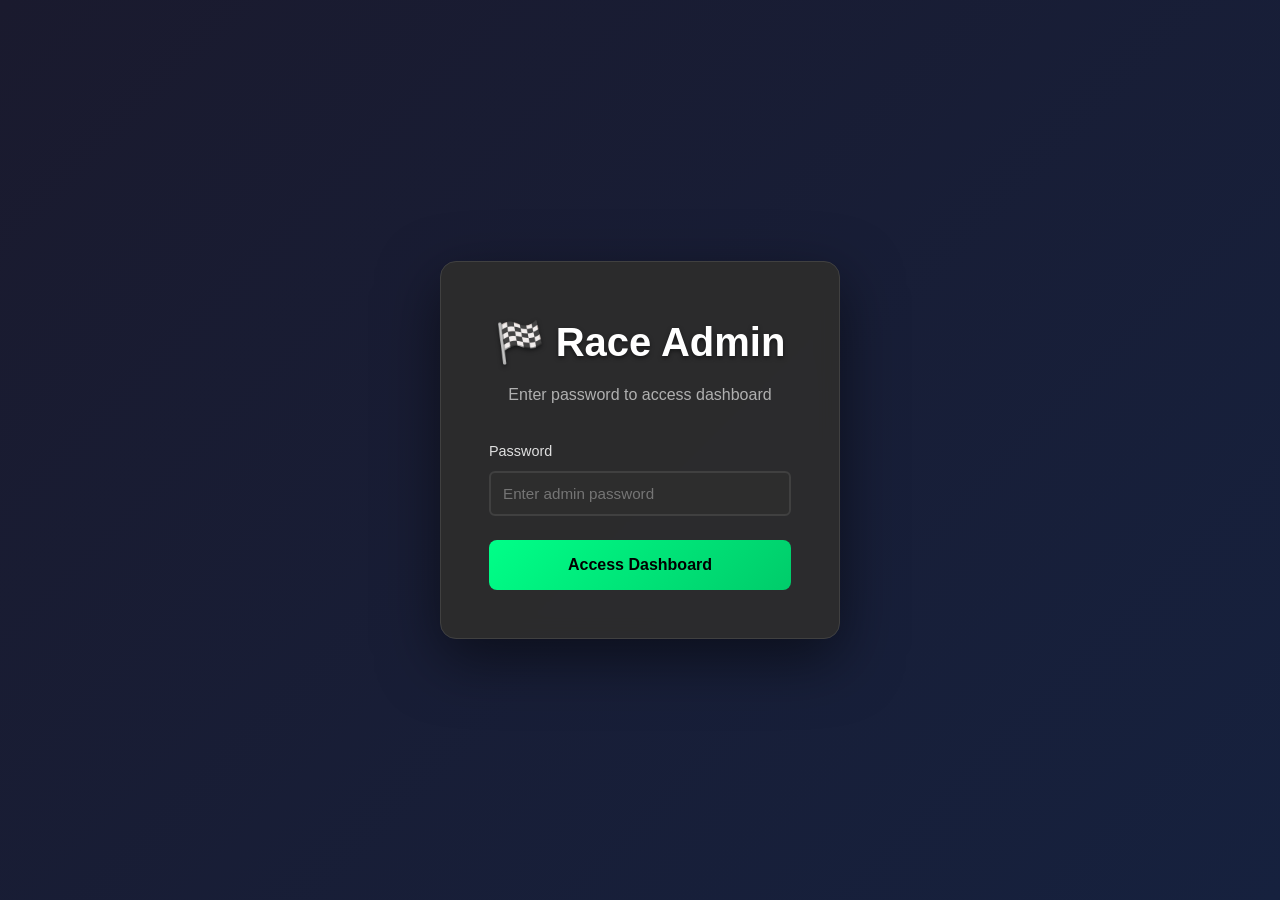
<file: admin.html>
<!DOCTYPE html>
<html lang="en">
<head>
    <meta charset="UTF-8">
    <meta name="viewport" content="width=device-width, initial-scale=1.0">
    <title>Race Admin Dashboard</title>
    <link rel="stylesheet" href="admin-style.css">
</head>
<body>
    <!-- Login Gate (visible by default) -->
    <div class="login-container" id="loginContainer">
        <div class="login-card">
            <div class="login-header">
                <h1>🏁 Race Admin</h1>
                <p>Enter password to access dashboard</p>
            </div>
            <form class="login-form" id="loginForm">
                <div class="input-group">
                    <label for="password">Password</label>
                    <input 
                        type="password" 
                        id="password" 
                        name="password" 
                        placeholder="Enter admin password"
                        required
                        autocomplete="current-password"
                    >
                </div>
                <button type="submit" class="login-btn">
                    <span class="btn-text">Access Dashboard</span>
                    <span class="btn-loading hidden">Authenticating...</span>
                </button>
                <div class="error-message hidden" id="loginError">
                    Invalid password. Please try again.
                </div>
            </form>
        </div>
    </div>

    <!-- Main Admin Interface (hidden by default) -->
    <div class="admin-container hidden" id="adminContainer">
        <!-- Header -->
        <header class="admin-header">
            <div class="header-content">
                <div class="header-left">
                    <h1 class="admin-title">Race Admin Dashboard</h1>
                    <div class="connection-status">
                        <span class="status-dot" id="connectionDot"></span>
                        <span class="status-text" id="connectionStatus">Connecting...</span>
                    </div>
                </div>
                <div class="header-right">
                    <button class="logout-btn" id="logoutBtn">
                        <span>🚪</span> Logout
                    </button>
                </div>
            </div>
        </header>

        <!-- Main Content -->
        <main class="admin-main">
            <!-- Add New Finisher Form -->
            <section class="add-section">
                <div class="section-header">
                    <h2>Add New Finisher</h2>
                    <button class="toggle-form-btn" id="toggleFormBtn">
                        <span>➕</span> Show Form
                    </button>
                </div>
                
                <div class="add-form-container hidden" id="addFormContainer">
                    <form class="add-form" id="addFinisherForm">
                        <div class="form-row">
                            <div class="input-group">
                                <label for="bibNumber">Bib Number</label>
                                <input 
                                    type="number" 
                                    id="bibNumber" 
                                    name="bibNumber" 
                                    placeholder="e.g., 123"
                                    min="1"
                                    max="9999"
                                    required
                                >
                            </div>
                            <div class="input-group">
                                <label for="racerName">Racer Name</label>
                                <input 
                                    type="text" 
                                    id="racerName" 
                                    name="racerName" 
                                    placeholder="e.g., John Smith"
                                    maxlength="50"
                                    required
                                >
                            </div>
                            <div class="input-group">
                                <label for="finishTime">Finish Time (MM:SS.ms)</label>
                                <input 
                                    type="text" 
                                    id="finishTime" 
                                    name="finishTime" 
                                    placeholder="e.g., 05:21.35"
                                    pattern="^[0-9]{2}:[0-9]{2}\.[0-9]{2}$"
                                    title="Format: MM:SS.ms (e.g., 05:21.35)"
                                    required
                                >
                            </div>
                        </div>
                        <div class="form-actions">
                            <button type="submit" class="add-btn">
                                <span class="btn-text">Add Finisher</span>
                                <span class="btn-loading hidden">Adding...</span>
                            </button>
                            <button type="button" class="cancel-btn" id="cancelAddBtn">Cancel</button>
                        </div>
                    </form>
                </div>
            </section>

            <!-- Leaderboard Section -->
            <section class="leaderboard-section">
                <div class="section-header">
                    <h2>Current Leaderboard</h2>
                    <div class="leaderboard-actions">
                        <button class="refresh-btn" id="refreshBtn">
                            <span>🔄</span> Refresh
                        </button>
                        <span class="record-count" id="recordCount">0 finishers</span>
                    </div>
                </div>

                <div class="table-container">
                    <div class="loading-state" id="loadingState">
                        <div class="spinner"></div>
                        <p>Loading race data...</p>
                    </div>

                    <div class="empty-state hidden" id="emptyState">
                        <div class="empty-icon">🏃‍♂️</div>
                        <h3>No Finishers Yet</h3>
                        <p>Add the first finisher to get started</p>
                    </div>

                    <div class="table-wrapper hidden" id="tableWrapper">
                        <table class="admin-table" id="adminTable">
                            <thead>
                                <tr>
                                    <th class="drag-handle-header">
                                        <span title="Drag to reorder">⋮⋮</span>
                                    </th>
                                    <th>Rank</th>
                                    <th>Bib #</th>
                                    <th>Racer Name</th>
                                    <th>Finish Time</th>
                                    <th>Actions</th>
                                </tr>
                            </thead>
                            <tbody id="adminTableBody">
                                <!-- Dynamic content will be inserted here -->
                            </tbody>
                        </table>
                    </div>
                </div>
            </section>
        </main>
    </div>

    <!-- Confirmation Modal -->
    <div class="modal-overlay hidden" id="modalOverlay">
        <div class="modal">
            <div class="modal-header">
                <h3 id="modalTitle">Confirm Action</h3>
            </div>
            <div class="modal-body">
                <p id="modalMessage">Are you sure you want to perform this action?</p>
            </div>
            <div class="modal-actions">
                <button class="modal-btn confirm-btn" id="confirmBtn">Confirm</button>
                <button class="modal-btn cancel-btn" id="modalCancelBtn">Cancel</button>
            </div>
        </div>
    </div>

    <!-- Toast Notifications -->
    <div class="toast-container" id="toastContainer">
        <!-- Toast messages will be dynamically inserted here -->
    </div>

    <script src="admin-script.js"></script>
</body>
</html>
</file>
<file: admin-style.css>
/* Reset and Base Styles */
* {
    margin: 0;
    padding: 0;
    box-sizing: border-box;
}

body {
    font-family: 'Segoe UI', Tahoma, Geneva, Verdana, sans-serif;
    background: linear-gradient(135deg, #1a1a2e 0%, #16213e 100%);
    color: #e0e0e0;
    line-height: 1.6;
    min-height: 100vh;
}

/* Utility Classes */
.hidden {
    display: none !important;
}

.loading {
    opacity: 0.6;
    pointer-events: none;
}

/* Login Container */
.login-container {
    display: flex;
    justify-content: center;
    align-items: center;
    min-height: 100vh;
    padding: 2rem;
    background: linear-gradient(135deg, #1a1a2e 0%, #16213e 100%);
}

.login-card {
    background: rgba(45, 45, 45, 0.95);
    border-radius: 16px;
    padding: 3rem;
    box-shadow: 0 20px 60px rgba(0, 0, 0, 0.5);
    border: 1px solid #404040;
    backdrop-filter: blur(10px);
    max-width: 400px;
    width: 100%;
}

.login-header {
    text-align: center;
    margin-bottom: 2rem;
}

.login-header h1 {
    font-size: 2.5rem;
    color: #ffffff;
    margin-bottom: 0.5rem;
    text-shadow: 0 2px 4px rgba(0, 0, 0, 0.5);
}

.login-header p {
    color: #b0b0b0;
    font-size: 1rem;
}

.login-form .input-group {
    margin-bottom: 1.5rem;
}

.login-form label {
    display: block;
    margin-bottom: 0.5rem;
    color: #e0e0e0;
    font-weight: 500;
}

.login-form input {
    width: 100%;
    padding: 1rem;
    background: #333333;
    border: 2px solid #404040;
    border-radius: 8px;
    color: #ffffff;
    font-size: 1rem;
    transition: all 0.3s ease;
}

.login-form input:focus {
    outline: none;
    border-color: #00ff88;
    box-shadow: 0 0 0 3px rgba(0, 255, 136, 0.1);
}

.login-btn {
    width: 100%;
    padding: 1rem;
    background: linear-gradient(135deg, #00ff88 0%, #00cc6a 100%);
    border: none;
    border-radius: 8px;
    color: #000000;
    font-size: 1rem;
    font-weight: 600;
    cursor: pointer;
    transition: all 0.3s ease;
    position: relative;
    overflow: hidden;
}

.login-btn:hover {
    transform: translateY(-2px);
    box-shadow: 0 8px 25px rgba(0, 255, 136, 0.3);
}

.login-btn:active {
    transform: translateY(0);
}

.error-message {
    margin-top: 1rem;
    padding: 0.75rem;
    background: rgba(255, 68, 68, 0.1);
    border: 1px solid #ff4444;
    border-radius: 6px;
    color: #ff6b6b;
    text-align: center;
    font-size: 0.9rem;
}

/* Admin Container */
.admin-container {
    min-height: 100vh;
    background: #1a1a1a;
}

/* Admin Header */
.admin-header {
    background: linear-gradient(135deg, #2d2d2d 0%, #404040 100%);
    border-bottom: 2px solid #555555;
    box-shadow: 0 4px 20px rgba(0, 0, 0, 0.3);
    position: sticky;
    top: 0;
    z-index: 100;
}

.header-content {
    max-width: 1400px;
    margin: 0 auto;
    padding: 1rem 2rem;
    display: flex;
    justify-content: space-between;
    align-items: center;
}

.header-left {
    display: flex;
    align-items: center;
    gap: 2rem;
}

.admin-title {
    font-size: 1.8rem;
    font-weight: 700;
    color: #ffffff;
    text-shadow: 0 2px 4px rgba(0, 0, 0, 0.5);
}

.connection-status {
    display: flex;
    align-items: center;
    gap: 0.5rem;
    background: rgba(0, 0, 0, 0.3);
    padding: 0.5rem 1rem;
    border-radius: 20px;
    border: 1px solid #555555;
}

.status-dot {
    width: 10px;
    height: 10px;
    border-radius: 50%;
    background: #ffa500;
    animation: pulse 2s infinite;
}

.status-dot.connected {
    background: #00ff88;
}

.status-dot.disconnected {
    background: #ff4444;
}

.status-text {
    font-size: 0.85rem;
    color: #b0b0b0;
    font-weight: 500;
}

.logout-btn {
    background: rgba(255, 68, 68, 0.1);
    border: 1px solid #ff4444;
    color: #ff6b6b;
    padding: 0.5rem 1rem;
    border-radius: 6px;
    cursor: pointer;
    font-size: 0.9rem;
    transition: all 0.3s ease;
}

.logout-btn:hover {
    background: rgba(255, 68, 68, 0.2);
    transform: translateY(-1px);
}

/* Main Content */
.admin-main {
    max-width: 1400px;
    margin: 0 auto;
    padding: 2rem;
    display: flex;
    flex-direction: column;
    gap: 2rem;
}

/* Section Styles */
.add-section,
.leaderboard-section {
    background: #2d2d2d;
    border-radius: 12px;
    border: 1px solid #404040;
    box-shadow: 0 8px 32px rgba(0, 0, 0, 0.4);
    overflow: hidden;
}

.section-header {
    padding: 1.5rem 2rem;
    background: #404040;
    border-bottom: 1px solid #555555;
    display: flex;
    justify-content: space-between;
    align-items: center;
}

.section-header h2 {
    font-size: 1.4rem;
    color: #ffffff;
    font-weight: 600;
}

.toggle-form-btn,
.refresh-btn {
    background: rgba(0, 255, 136, 0.1);
    border: 1px solid #00ff88;
    color: #00ff88;
    padding: 0.5rem 1rem;
    border-radius: 6px;
    cursor: pointer;
    font-size: 0.9rem;
    transition: all 0.3s ease;
    display: flex;
    align-items: center;
    gap: 0.5rem;
}

.toggle-form-btn:hover,
.refresh-btn:hover {
    background: rgba(0, 255, 136, 0.2);
    transform: translateY(-1px);
}

.leaderboard-actions {
    display: flex;
    align-items: center;
    gap: 1rem;
}

.record-count {
    color: #b0b0b0;
    font-size: 0.9rem;
    font-weight: 500;
}

/* Add Form */
.add-form-container {
    padding: 2rem;
    border-top: 1px solid #404040;
    background: #333333;
}

.add-form .form-row {
    display: grid;
    grid-template-columns: 1fr 2fr 1fr;
    gap: 1.5rem;
    margin-bottom: 1.5rem;
}

.input-group {
    display: flex;
    flex-direction: column;
}

.input-group label {
    margin-bottom: 0.5rem;
    color: #e0e0e0;
    font-weight: 500;
    font-size: 0.9rem;
}

.input-group input {
    padding: 0.75rem;
    background: #2d2d2d;
    border: 2px solid #404040;
    border-radius: 6px;
    color: #ffffff;
    font-size: 0.95rem;
    transition: all 0.3s ease;
}

.input-group input:focus {
    outline: none;
    border-color: #00ff88;
    box-shadow: 0 0 0 3px rgba(0, 255, 136, 0.1);
}

.form-actions {
    display: flex;
    gap: 1rem;
}

.add-btn {
    background: linear-gradient(135deg, #00ff88 0%, #00cc6a 100%);
    border: none;
    color: #000000;
    padding: 0.75rem 1.5rem;
    border-radius: 6px;
    font-weight: 600;
    cursor: pointer;
    transition: all 0.3s ease;
    position: relative;
}

.add-btn:hover {
    transform: translateY(-2px);
    box-shadow: 0 6px 20px rgba(0, 255, 136, 0.3);
}

.cancel-btn {
    background: transparent;
    border: 1px solid #666666;
    color: #b0b0b0;
    padding: 0.75rem 1.5rem;
    border-radius: 6px;
    cursor: pointer;
    transition: all 0.3s ease;
}

.cancel-btn:hover {
    background: rgba(255, 255, 255, 0.05);
    border-color: #888888;
}

/* Table Container */
.table-container {
    position: relative;
    min-height: 300px;
}

.loading-state,
.empty-state {
    display: flex;
    flex-direction: column;
    align-items: center;
    justify-content: center;
    padding: 4rem 2rem;
    text-align: center;
}

.spinner {
    width: 40px;
    height: 40px;
    border: 4px solid #404040;
    border-top: 4px solid #00ff88;
    border-radius: 50%;
    animation: spin 1s linear infinite;
    margin-bottom: 1rem;
}

@keyframes spin {
    0% { transform: rotate(0deg); }
    100% { transform: rotate(360deg); }
}

.empty-icon {
    font-size: 4rem;
    margin-bottom: 1rem;
    opacity: 0.5;
}

.empty-state h3 {
    color: #ffffff;
    margin-bottom: 0.5rem;
}

.empty-state p {
    color: #888888;
}

/* Admin Table */
.table-wrapper {
    overflow-x: auto;
}

.admin-table {
    width: 100%;
    border-collapse: collapse;
    font-size: 0.95rem;
}

.admin-table th {
    padding: 1rem;
    text-align: left;
    font-weight: 600;
    color: #ffffff;
    background: #404040;
    border-bottom: 2px solid #555555;
    font-size: 0.85rem;
    text-transform: uppercase;
    letter-spacing: 0.5px;
}

.drag-handle-header {
    width: 40px;
    text-align: center;
}

.admin-table tbody tr {
    transition: all 0.3s ease;
    border-bottom: 1px solid #404040;
    cursor: move;
}

.admin-table tbody tr:nth-child(odd) {
    background: #333333;
}

.admin-table tbody tr:nth-child(even) {
    background: #2d2d2d;
}

.admin-table tbody tr:hover {
    background: #404040;
    transform: translateY(-1px);
    box-shadow: 0 4px 12px rgba(0, 0, 0, 0.3);
}

.admin-table tbody tr.dragging {
    opacity: 0.5;
    transform: rotate(2deg);
}

.admin-table td {
    padding: 1rem;
    color: #e0e0e0;
    vertical-align: middle;
}

.drag-handle {
    color: #666666;
    cursor: grab;
    font-size: 1.2rem;
    text-align: center;
    user-select: none;
}

.drag-handle:active {
    cursor: grabbing;
}

.rank-cell {
    font-weight: 700;
    color: #00ff88;
    font-size: 1.1rem;
}

.bib-cell {
    font-weight: 600;
    color: #ffffff;
}

.name-cell {
    color: #e0e0e0;
}

.time-cell {
    font-family: 'Courier New', monospace;
    font-weight: 500;
    color: #ffd700;
}

.actions-cell {
    display: flex;
    gap: 0.5rem;
}

.edit-btn,
.save-btn,
.delete-btn {
    padding: 0.4rem 0.8rem;
    border: none;
    border-radius: 4px;
    font-size: 0.8rem;
    cursor: pointer;
    transition: all 0.3s ease;
    font-weight: 500;
}

.edit-btn {
    background: rgba(0, 123, 255, 0.1);
    color: #007bff;
    border: 1px solid #007bff;
}

.edit-btn:hover {
    background: rgba(0, 123, 255, 0.2);
}

.save-btn {
    background: rgba(0, 255, 136, 0.1);
    color: #00ff88;
    border: 1px solid #00ff88;
}

.save-btn:hover {
    background: rgba(0, 255, 136, 0.2);
}

.delete-btn {
    background: rgba(255, 68, 68, 0.1);
    color: #ff4444;
    border: 1px solid #ff4444;
}

.delete-btn:hover {
    background: rgba(255, 68, 68, 0.2);
}

/* Editable Cells */
.editable-input {
    background: #1a1a1a;
    border: 2px solid #00ff88;
    color: #ffffff;
    padding: 0.4rem;
    border-radius: 4px;
    font-size: 0.9rem;
    width: 100%;
}

/* Modal */
.modal-overlay {
    position: fixed;
    top: 0;
    left: 0;
    right: 0;
    bottom: 0;
    background: rgba(0, 0, 0, 0.7);
    display: flex;
    justify-content: center;
    align-items: center;
    z-index: 1000;
    backdrop-filter: blur(5px);
}

.modal {
    background: #2d2d2d;
    border-radius: 12px;
    border: 1px solid #404040;
    box-shadow: 0 20px 60px rgba(0, 0, 0, 0.5);
    max-width: 400px;
    width: 90%;
    overflow: hidden;
}

.modal-header {
    padding: 1.5rem 2rem;
    background: #404040;
    border-bottom: 1px solid #555555;
}

.modal-header h3 {
    color: #ffffff;
    font-size: 1.2rem;
}

.modal-body {
    padding: 2rem;
}

.modal-body p {
    color: #e0e0e0;
    line-height: 1.6;
}

.modal-actions {
    padding: 1.5rem 2rem;
    background: #333333;
    display: flex;
    gap: 1rem;
    justify-content: flex-end;
}

.modal-btn {
    padding: 0.6rem 1.2rem;
    border: none;
    border-radius: 6px;
    font-weight: 500;
    cursor: pointer;
    transition: all 0.3s ease;
}

.modal-btn.confirm-btn {
    background: #ff4444;
    color: #ffffff;
}

.modal-btn.confirm-btn:hover {
    background: #ff6666;
    transform: translateY(-1px);
}

.modal-btn.cancel-btn {
    background: transparent;
    color: #b0b0b0;
    border: 1px solid #666666;
}

.modal-btn.cancel-btn:hover {
    background: rgba(255, 255, 255, 0.05);
}

/* Toast Notifications */
.toast-container {
    position: fixed;
    top: 2rem;
    right: 2rem;
    z-index: 1100;
    display: flex;
    flex-direction: column;
    gap: 0.5rem;
}

.toast {
    background: #2d2d2d;
    border: 1px solid #404040;
    border-radius: 8px;
    padding: 1rem 1.5rem;
    box-shadow: 0 8px 32px rgba(0, 0, 0, 0.4);
    display: flex;
    align-items: center;
    gap: 0.75rem;
    min-width: 300px;
    animation: slideIn 0.3s ease-out;
}

.toast.success {
    border-left: 4px solid #00ff88;
}

.toast.error {
    border-left: 4px solid #ff4444;
}

.toast.warning {
    border-left: 4px solid #ffa500;
}

.toast-icon {
    font-size: 1.2rem;
}

.toast-message {
    flex: 1;
    color: #e0e0e0;
    font-size: 0.9rem;
}

@keyframes slideIn {
    from {
        transform: translateX(100%);
        opacity: 0;
    }
    to {
        transform: translateX(0);
        opacity: 1;
    }
}

@keyframes pulse {
    0%, 100% {
        opacity: 1;
        transform: scale(1);
    }
    50% {
        opacity: 0.7;
        transform: scale(1.1);
    }
}

/* Button Loading States */
.btn-loading {
    display: none;
}

.loading .btn-text {
    display: none;
}

.loading .btn-loading {
    display: inline;
}

/* Responsive Design */
@media (max-width: 1024px) {
    .admin-main {
        padding: 1rem;
    }
    
    .header-content {
        padding: 1rem;
    }
    
    .admin-title {
        font-size: 1.4rem;
    }
}

@media (max-width: 768px) {
    .header-content {
        flex-direction: column;
        gap: 1rem;
        text-align: center;
    }
    
    .add-form .form-row {
        grid-template-columns: 1fr;
        gap: 1rem;
    }
    
    .section-header {
        flex-direction: column;
        gap: 1rem;
        text-align: center;
    }
    
    .leaderboard-actions {
        justify-content: center;
    }
    
    .admin-table th,
    .admin-table td {
        padding: 0.75rem 0.5rem;
        font-size: 0.85rem;
    }
    
    .actions-cell {
        flex-direction: column;
        gap: 0.25rem;
    }
}

@media (max-width: 480px) {
    .login-card {
        padding: 2rem 1.5rem;
    }
    
    .admin-main {
        padding: 0.5rem;
    }
    
    .section-header {
        padding: 1rem;
    }
    
    .add-form-container {
        padding: 1rem;
    }
    
    .toast-container {
        top: 1rem;
        right: 1rem;
        left: 1rem;
    }
    
    .toast {
        min-width: auto;
    }
}
</file>
